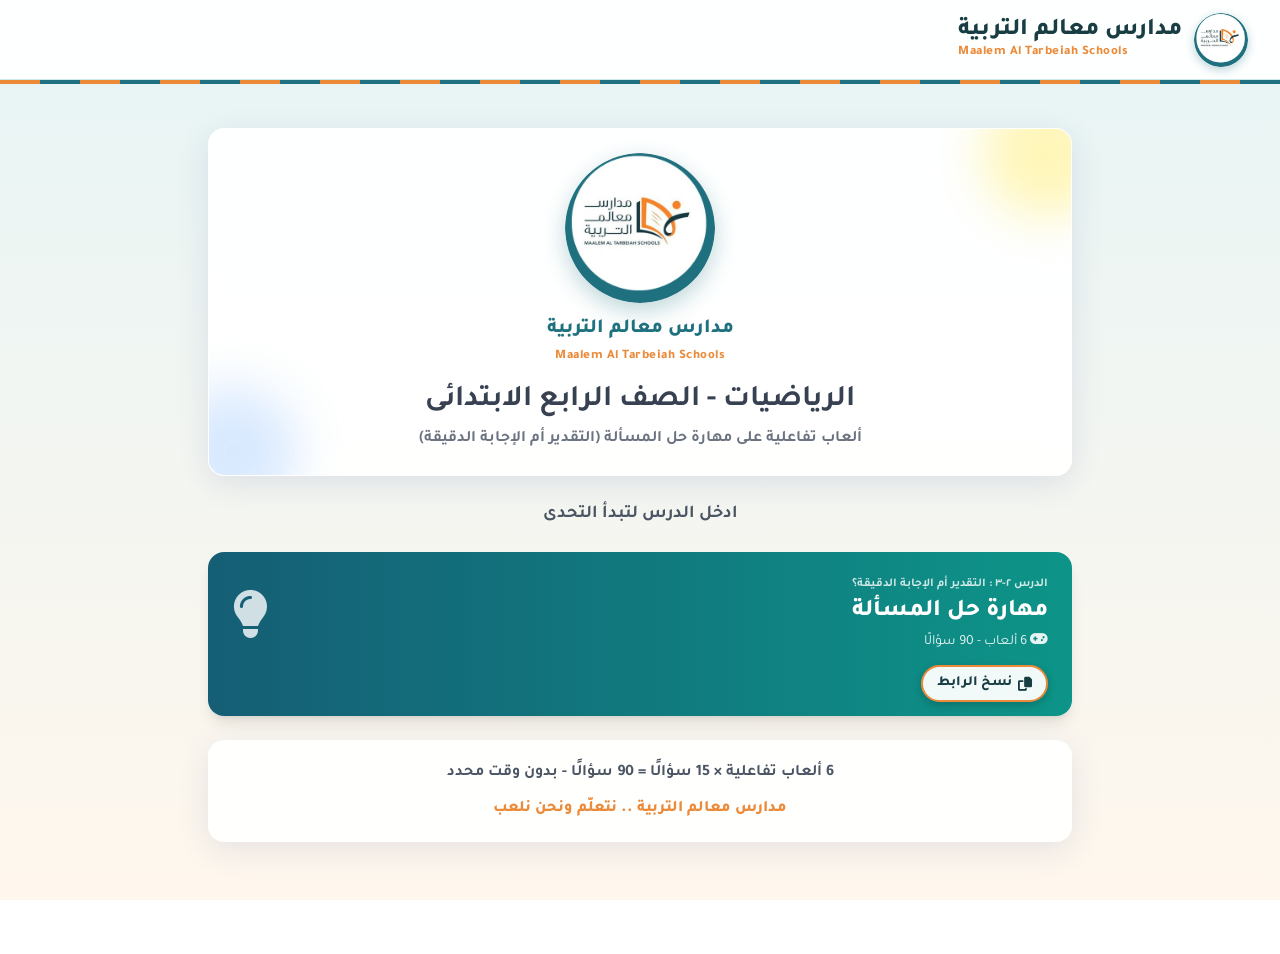
<file: index.html>
<!DOCTYPE html>
<html lang="ar" dir="rtl">
<head>
    <meta charset="UTF-8">
    <meta name="viewport" content="width=device-width, initial-scale=1.0, maximum-scale=1.0, user-scalable=no">
    <title>مدارس معالم التربية - الرياضيات</title>
    <link rel="stylesheet" href="assets/tailwind.css">
    <link rel="stylesheet" href="assets/fontawesome/css/all.min.css">
    <link rel="stylesheet" href="assets/style.css">
    <script src="assets/common.js"></script>
</head>
<body class="text-gray-800 min-h-screen pb-24 relative">

    <header class="fixed top-0 w-full bg-white/95 backdrop-blur-md shadow-sm z-40 h-20 flex items-center px-4 md:px-8 border-b border-blue-100">
        <div class="flex items-center gap-3"><img src="assets/img/logo.png" alt="مدارس معالم التربية" class="logo-img"><h1 class="font-extrabold text-lg md:text-2xl brand-name">مدارس معالم التربية<small dir="ltr">Maalem Al Tarbeiah Schools</small></h1></div>
    </header>
    <div class="fixed top-20 w-full z-40 brand-strip"></div>

    <div class="max-w-4xl mx-auto p-4 relative pt-28">
        <div class="space-y-6">
            <div class="glass-panel rounded-2xl p-6 shadow-lg relative overflow-hidden flex flex-col md:flex-row items-center gap-6 mt-4">
                <div class="absolute -top-10 -right-10 w-32 h-32 bg-yellow-200 rounded-full opacity-60 blur-xl"></div>
                <div class="absolute -bottom-10 -left-10 w-32 h-32 bg-blue-200 rounded-full opacity-60 blur-xl"></div>
                <div class="w-full text-center z-10 flex flex-col items-center justify-center">
                    <img src="assets/img/logo.png" alt="مدارس معالم التربية" class="hero-logo hero-logo-lg mb-3">
                    <p class="school-line text-xl">مدارس معالم التربية <span dir="ltr">Maalem Al Tarbeiah Schools</span></p>
                    <h2 class="text-2xl md:text-3xl font-bold text-gray-700 mt-3 mb-2" id="grade"></h2>
                    <p class="text-gray-500 font-bold">ألعاب تفاعلية على مهارة حل المسألة (التقدير أم الإجابة الدقيقة)</p>
                </div>
            </div>

            <h3 class="text-center font-bold text-gray-600 mt-8 mb-4 text-lg">ادخل الدرس لتبدأ التحدى</h3>

            <div class="grid grid-cols-1 gap-5 max-w-xl mx-auto w-full" id="lessons"></div>

            <div class="glass-panel rounded-2xl p-5 text-center mt-8">
                <p class="font-bold text-gray-600" id="summary"></p>
                <p class="mt-3 school-tag font-extrabold">مدارس معالم التربية .. نتعلّم ونحن نلعب</p>
            </div>
        </div>
    </div>

    <div id="toast" class="copy-toast"></div>
    <script>
        document.getElementById('grade').innerText = SCHOOL.grade;
        // رابط الموقع بعد الرفع على GitHub Pages
        const SITE_URL = 'https://ainewsolutions.github.io/ahmedzein-math2/';
        function lessonUrl(id) {
            const base = /^https?:$/.test(location.protocol) ? location.href.replace(/[^\/]*([?#].*)?$/, '') : SITE_URL;
            return base + 'game.html?l=' + id;
        }
        function copyText(t) {
            if (navigator.clipboard && window.isSecureContext) return navigator.clipboard.writeText(t);
            return new Promise((res, rej) => {
                const ta = document.createElement('textarea'); ta.value = t; ta.style.position = 'fixed'; ta.style.opacity = '0';
                document.body.appendChild(ta); ta.select();
                try { document.execCommand('copy') ? res() : rej(); } catch (e) { rej(e); } finally { ta.remove(); }
            });
        }
        function showToast(msg, ok) {
            const t = document.getElementById('toast'); t.innerHTML = msg;
            t.className = 'copy-toast show ' + (ok ? 'ok' : 'no');
            clearTimeout(t._h); t._h = setTimeout(() => t.className = 'copy-toast', 2200);
        }
        function copyLesson(ev, id, btn) {
            ev.preventDefault(); ev.stopPropagation();
            const url = lessonUrl(id);
            copyText(url).then(() => {
                showToast('<i class="fa-solid fa-circle-check"></i> تم نسخ رابط ' + LESSONS[id].order, true);
                btn.innerHTML = '<i class="fa-solid fa-check"></i> تم النسخ'; btn.classList.add('done');
                setTimeout(() => { btn.innerHTML = '<i class="fa-solid fa-copy"></i> نسخ الرابط'; btn.classList.remove('done'); }, 2000);
            }).catch(() => { prompt('انسخ الرابط:', url); });
        }

        const box = document.getElementById('lessons');
        const ids = Object.keys(LESSONS);
        ids.forEach(id => {
            const L = LESSONS[id];
            box.insertAdjacentHTML('beforeend', `
            <div class="lesson-wrap">
                <a href="game.html?l=${id}" class="btn-bounce bg-gradient-to-l ${L.color} text-white p-6 pb-16 rounded-2xl shadow-lg flex items-center justify-between min-h-[150px] hover:shadow-2xl">
                    <div class="text-right">
                        <p class="text-xs font-bold text-white/80 mb-1">${L.order}</p>
                        <h4 class="font-extrabold text-2xl mb-1">${L.title}</h4>
                        <p class="text-sm text-white/90"><i class="fa-solid fa-gamepad"></i> ${L.games.length} ألعاب - ${L.games.length * 15} سؤالًا</p>
                    </div>
                    ${L.iconText ? `<span class="icon-text">${L.iconText}</span>` : `<i class="fa-solid ${L.icon} text-5xl opacity-80"></i>`}
                </a>
                <button class="copy-btn" onclick="copyLesson(event, '${id}', this)" title="${lessonUrl(id)}"><i class="fa-solid fa-copy"></i> نسخ الرابط</button>
            </div>`);
        });
        document.getElementById('summary').innerText = '6 ألعاب تفاعلية × 15 سؤالًا = 90 سؤالًا - بدون وقت محدد';
    </script>
</body>
</html>
</file>
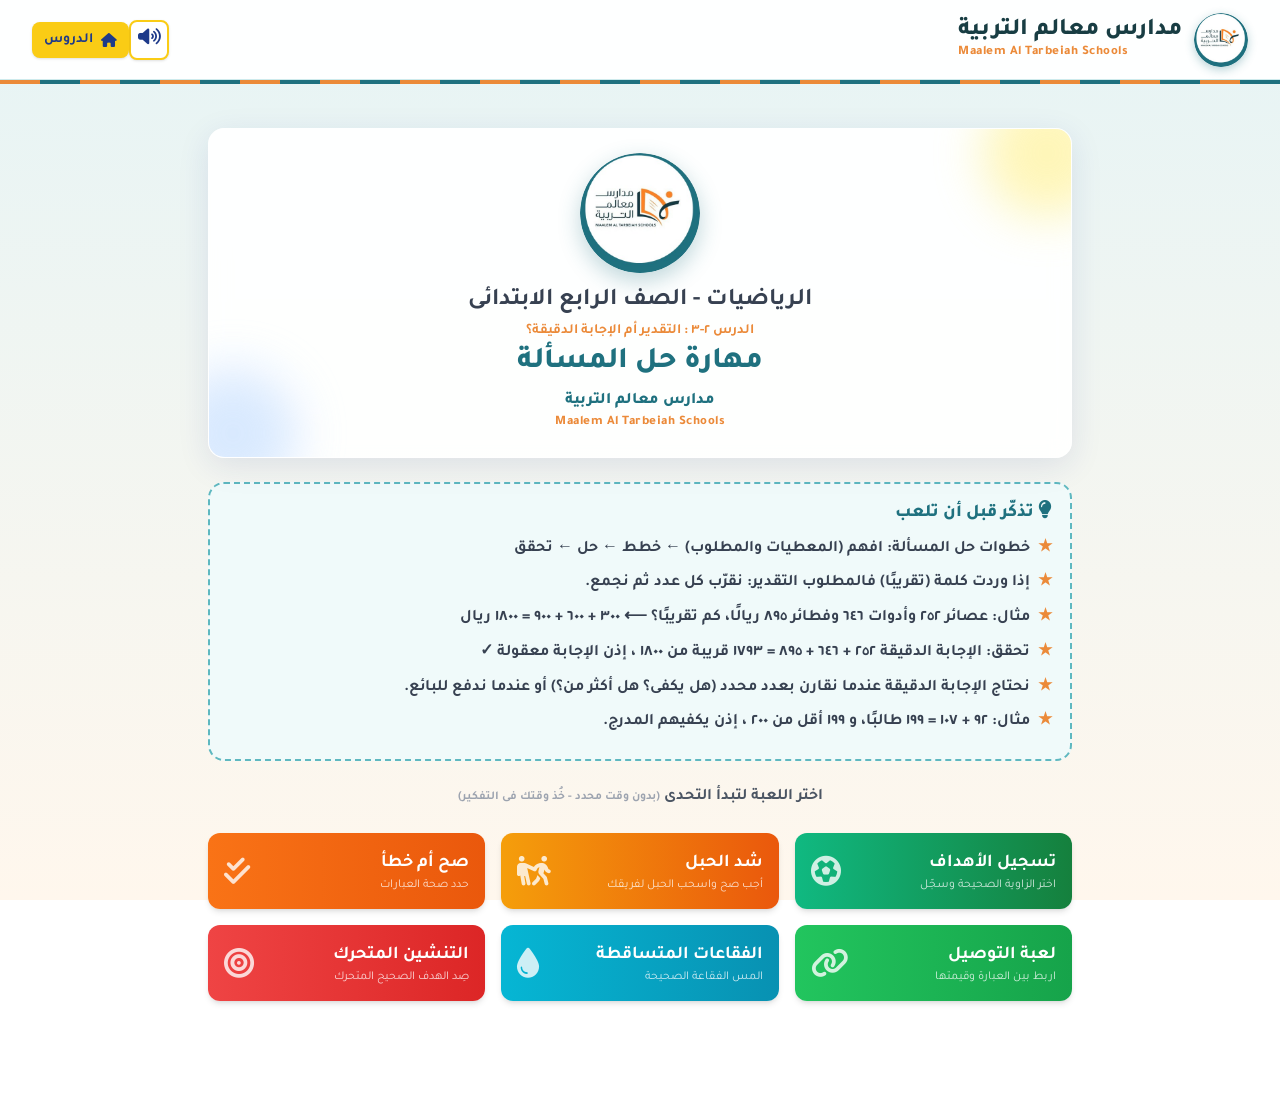
<file: game.html>
<!DOCTYPE html>
<html lang="ar" dir="rtl">
<head>
    <meta charset="UTF-8">
    <meta name="viewport" content="width=device-width, initial-scale=1.0, maximum-scale=1.0, user-scalable=no">
    <title>مدارس معالم التربية - ألعاب الدرس</title>
    <link rel="stylesheet" href="assets/tailwind.css">
    <link rel="stylesheet" href="assets/fontawesome/css/all.min.css">
    <link rel="stylesheet" href="assets/style.css">
    <script src="assets/common.js"></script>
    <script src="assets/sound.js"></script>
</head>
<body class="text-gray-800 min-h-screen pb-20 relative">

    <header class="fixed top-0 w-full bg-white/95 backdrop-blur-md shadow-sm z-40 h-20 flex items-center px-4 md:px-8 border-b border-blue-100">
        <div class="flex items-center gap-3"><img src="assets/img/logo.png" alt="مدارس معالم التربية" class="logo-img"><h1 class="font-extrabold text-lg md:text-2xl brand-name">مدارس معالم التربية<small dir="ltr">Maalem Al Tarbeiah Schools</small></h1></div>
        <button id="sound-btn" onclick="toggleSound()" class="mr-auto btn-bounce bg-white border-2 border-yellow-400 text-blue-900 w-10 h-10 rounded-lg shadow ml-2 text-lg"></button>
        <a href="index.html" class="btn-bounce bg-yellow-400 hover:bg-yellow-300 text-blue-900 px-3 py-2 rounded-lg font-bold text-sm flex items-center gap-2 shadow"><i class="fa-solid fa-house"></i><span class="nav-txt"> الدروس</span></a>
    </header>
    <div class="fixed top-20 w-full z-40 brand-strip"></div>

    <div class="max-w-4xl mx-auto p-4 relative pt-28" id="main-container">

        <!-- الشاشة الرئيسية للدرس -->
        <div id="screen-home" class="space-y-6">
            <div class="glass-panel rounded-2xl p-6 shadow-lg relative overflow-hidden flex flex-col md:flex-row items-center gap-6 mt-4">
                <div class="absolute -top-10 -right-10 w-32 h-32 bg-yellow-200 rounded-full opacity-60 blur-xl"></div>
                <div class="absolute -bottom-10 -left-10 w-32 h-32 bg-blue-200 rounded-full opacity-60 blur-xl"></div>
                <div class="w-full text-center z-10 flex flex-col items-center justify-center">
                    <img src="assets/img/logo.png" alt="مدارس معالم التربية" class="hero-logo mb-3">
                    <h2 class="text-xl md:text-2xl font-bold text-gray-700 mb-1" id="grade-text"></h2>
                    <p class="text-sm font-bold lesson-order mb-1" id="lesson-order"></p>
                    <h3 class="text-xl md:text-3xl font-extrabold mb-2 lesson-title" id="lesson-title">جارٍ التحميل...</h3>
                    <p class="school-line">مدارس معالم التربية <span dir="ltr">Maalem Al Tarbeiah Schools</span></p>
                </div>
            </div>

            <div class="tips-box">
                <h4><i class="fa-solid fa-lightbulb"></i> تذكّر قبل أن تلعب</h4>
                <ul id="tips-list"></ul>
            </div>

            <h3 class="text-center font-bold text-gray-600 mt-8 mb-4">اختر اللعبة لتبدأ التحدى <span class="text-xs text-gray-400">(بدون وقت محدد - خُذ وقتك فى التفكير)</span></h3>

            <div class="grid grid-cols-1 sm:grid-cols-2 lg:grid-cols-3 gap-4" id="games-grid"></div>
        </div>

        <!-- رأس اللعبة -->
        <div id="game-header" class="hidden mb-6 bg-white p-3 rounded-xl shadow-sm border border-gray-100 flex flex-col gap-3">
            <div class="flex justify-between items-center w-full">
                <button onclick="goHome()" class="btn-bounce bg-gray-100 hover:bg-gray-200 text-gray-700 px-3 py-2 rounded-lg font-bold text-sm flex items-center gap-2">
                    <i class="fa-solid fa-arrow-right"></i> للألعاب
                </button>
                <div class="flex items-center gap-3">
                    <div class="text-left hidden sm:block">
                        <p class="text-xs text-gray-500 font-bold" id="hdr-teacher"></p>
                        <p class="text-sm font-bold text-blue-700" id="hdr-lesson"></p>
                    </div>
                </div>
            </div>
            <div class="flex justify-between items-center w-full border-t border-gray-100 pt-2">
                <div class="w-1/3 text-xs sm:text-sm font-bold text-gray-500"><i class="fa-solid fa-infinity text-blue-500"></i> بدون وقت</div>
                <h2 id="current-game-title" class="text-base sm:text-lg font-bold text-blue-800 text-center w-1/3"></h2>
                <div class="text-sm sm:text-base font-bold text-gray-600 bg-gray-50 px-3 py-1 rounded-lg border w-1/3 text-left">
                    النتيجة: <span id="current-score" class="text-blue-700">٠</span>/<span class="total-count">15</span>
                </div>
            </div>
        </div>

        <!-- 1. اختيار من متعدد -->
        <div id="screen-mcq" class="hidden game-screen">
            <div class="glass-panel p-6 rounded-2xl">
                <div class="w-full bg-gray-200 rounded-full h-2.5 mb-6"><div id="mcq-progress" class="bg-blue-600 h-2.5 rounded-full" style="width:0%"></div></div>
                <div id="mcq-img"></div>
                <h3 id="mcq-question" class="text-xl md:text-2xl font-bold text-gray-800 mb-6 text-center leading-relaxed"></h3>
                <div id="mcq-options" class="grid grid-cols-1 sm:grid-cols-2 gap-3"></div>
            </div>
        </div>

        <!-- 2. الفقاعات -->
        <div id="screen-bubbles" class="hidden game-screen">
            <div class="glass-panel p-6 rounded-2xl">
                <div class="w-full bg-gray-200 rounded-full h-2.5 mb-4"><div id="bubbles-progress" class="bg-cyan-500 h-2.5 rounded-full" style="width:0%"></div></div>
                <div class="bg-cyan-50 border border-cyan-200 rounded-xl p-4 mb-4 text-center">
                    <h3 id="bubbles-question" class="text-lg md:text-xl font-bold text-gray-800 leading-relaxed"></h3>
                    <div id="bubbles-img"></div>
                </div>
                <div id="bubbles-game-area" class="relative w-full h-[430px] overflow-hidden rounded-xl shadow-inner bg-gradient-to-b from-blue-50 to-cyan-100"></div>
            </div>
        </div>

        <!-- 3. التنشين -->
        <div id="screen-shoot" class="hidden game-screen">
            <div class="glass-panel p-6 rounded-2xl">
                <div class="w-full bg-gray-200 rounded-full h-2.5 mb-4"><div id="shoot-progress" class="bg-red-500 h-2.5 rounded-full" style="width:0%"></div></div>
                <div class="bg-red-50 border border-red-200 rounded-xl p-4 mb-4 text-center">
                    <h3 id="shoot-question" class="text-lg md:text-xl font-bold text-gray-800 leading-relaxed"></h3>
                    <div id="shoot-img"></div>
                </div>
                <div id="shoot-game-area" class="relative w-full h-[430px] overflow-hidden bg-gray-900 border-4 border-gray-700 rounded-xl shadow-inner"></div>
            </div>
        </div>

        <!-- 4. صح أم خطأ -->
        <div id="screen-tf" class="hidden game-screen">
            <div class="glass-panel p-6 rounded-2xl flex flex-col">
                <div class="w-full bg-gray-200 rounded-full h-2.5 mb-6"><div id="tf-progress" class="bg-orange-500 h-2.5 rounded-full" style="width:0%"></div></div>
                <p class="text-center font-bold text-gray-600 mb-4 text-lg">اقرأ العبارة وحدد: صح أم خطأ؟</p>
                <div id="tf-img"></div>
                <div class="flex items-center justify-center mb-8">
                    <div id="tf-statement" class="bg-white border-2 border-orange-300 text-gray-800 font-bold text-xl md:text-2xl py-8 px-6 rounded-2xl shadow-md w-full text-center min-h-[150px] flex items-center justify-center leading-relaxed"></div>
                </div>
                <div class="grid grid-cols-2 gap-4 w-full">
                    <button onclick="checkTF(true)" class="btn-bounce bg-green-500 hover:bg-green-600 text-white p-6 rounded-xl flex flex-col items-center gap-2 shadow-lg">
                        <i class="fa-solid fa-check text-5xl mb-2"></i><span class="font-bold text-xl md:text-2xl">صح</span>
                    </button>
                    <button onclick="checkTF(false)" class="btn-bounce bg-red-500 hover:bg-red-600 text-white p-6 rounded-xl flex flex-col items-center gap-2 shadow-lg">
                        <i class="fa-solid fa-xmark text-5xl mb-2"></i><span class="font-bold text-xl md:text-2xl">خطأ</span>
                    </button>
                </div>
            </div>
        </div>

        <!-- 5. التوصيل -->
        <div id="screen-match" class="hidden game-screen">
            <div class="glass-panel p-4 rounded-2xl">
                <div class="w-full bg-gray-200 rounded-full h-2.5 mb-4"><div id="match-progress" class="bg-green-600 h-2.5 rounded-full" style="width:0%"></div></div>
                <p class="text-center text-gray-600 mb-4 font-bold">المس عنصرًا من القائمة الأولى ثم ما يناسبه من الثانية</p>
                <div class="flex gap-4 justify-between">
                    <div class="w-1/2 space-y-2 flex flex-col" id="match-list-a"></div>
                    <div class="w-1/2 space-y-2 flex flex-col" id="match-list-b"></div>
                </div>
            </div>
        </div>

        <!-- 6. أكمل -->
        <div id="screen-fill" class="hidden game-screen">
            <div class="glass-panel p-4 md:p-6 rounded-2xl flex flex-col">
                <div class="w-full bg-gray-200 rounded-full h-2.5 mb-4 md:mb-6"><div id="fill-progress" class="bg-purple-500 h-2.5 rounded-full" style="width:0%"></div></div>
                <p class="text-center font-bold text-gray-600 mb-4 text-sm md:text-lg">اختر ما يكمل العبارة إكمالًا صحيحًا</p>
                <div id="fill-img"></div>
                <div class="bg-white border-2 border-purple-200 py-6 px-4 md:py-8 md:px-6 rounded-2xl shadow-sm text-center mb-6 flex items-center justify-center min-h-[120px] md:min-h-[160px]">
                    <h3 id="fill-sentence" class="text-lg sm:text-xl md:text-2xl font-bold text-gray-800 leading-loose"></h3>
                </div>
                <div id="fill-options" class="grid grid-cols-1 sm:grid-cols-2 gap-3 md:gap-4"></div>
            </div>
        </div>
    
        <!-- 7. شد الحبل -->
        <div id="screen-tug" class="hidden game-screen">
            <div class="glass-panel p-4 md:p-6 rounded-2xl">
                <div class="w-full bg-gray-200 rounded-full h-2.5 mb-4"><div id="tug-progress" class="bg-amber-500 h-2.5 rounded-full" style="width:0%"></div></div>
                <div class="tug-arena">
                    <div class="tug-team tug-me"><span class="tug-tag">فريقك</span><div class="tug-men"><i class="fa-solid fa-person"></i><i class="fa-solid fa-person"></i><i class="fa-solid fa-person"></i></div></div>
                    <div class="tug-field">
                        <div class="tug-zone tug-zone-me"></div><div class="tug-zone tug-zone-op"></div>
                        <div class="tug-center"></div>
                        <div id="tug-rope" class="tug-rope"><div class="tug-knot"><i class="fa-solid fa-flag"></i></div></div>
                    </div>
                    <div class="tug-team tug-op"><span class="tug-tag">المنافس</span><div class="tug-men"><i class="fa-solid fa-person"></i><i class="fa-solid fa-person"></i><i class="fa-solid fa-person"></i></div></div>
                </div>
                <p class="text-center text-xs font-bold text-gray-500 mb-3">كل إجابة صحيحة تسحب الحبل نحو فريقك، وكل إجابة خاطئة تسحبه نحو المنافس</p>
                <div class="bg-amber-50 border border-amber-200 rounded-xl p-4 mb-4 text-center">
                    <h3 id="tug-question" class="text-lg md:text-xl font-bold text-gray-800 leading-relaxed"></h3>
                    <div id="tug-img"></div>
                </div>
                <div id="tug-options" class="grid grid-cols-2 gap-3"></div>
            </div>
        </div>

        <!-- 8. تسجيل الأهداف -->
        <div id="screen-goal" class="hidden game-screen">
            <div class="glass-panel p-4 md:p-6 rounded-2xl">
                <div class="w-full bg-gray-200 rounded-full h-2.5 mb-4"><div id="goal-progress" class="bg-emerald-600 h-2.5 rounded-full" style="width:0%"></div></div>
                <div class="bg-emerald-50 border border-emerald-200 rounded-xl p-4 mb-4 text-center">
                    <h3 id="goal-question" class="text-lg md:text-xl font-bold text-gray-800 leading-relaxed"></h3>
                    <div id="goal-img"></div>
                </div>
                <div class="goal-pitch" id="goal-pitch">
                    <div class="goal-frame"><div class="goal-net"></div></div>
                    <div id="goal-keeper" class="goal-keeper"><i class="fa-solid fa-user-shield"></i></div>
                    <div id="goal-targets"></div>
                    <div id="goal-ball" class="goal-ball"><i class="fa-solid fa-futbol"></i></div>
                    <div id="goal-flash" class="goal-flash"></div>
                </div>
                <p class="text-center text-sm font-bold text-gray-500 mt-3">المس الزاوية التى بها الإجابة الصحيحة لتسدد الكرة</p>
            </div>
        </div>
    </div>

    <!-- نافذة التغذية الراجعة -->
    <div id="feedback-modal" class="fixed inset-0 bg-black bg-opacity-60 z-50 hidden flex items-center justify-center p-4 backdrop-blur-sm">
        <div id="feedback-content" class="bg-white rounded-2xl p-6 max-w-sm w-full text-center transform scale-50 opacity-0 transition-all duration-300">
            <div id="feedback-icon" class="text-6xl mb-4"></div>
            <h3 id="feedback-title" class="text-2xl font-bold mb-2"></h3>
            <p id="feedback-msg" class="text-gray-600 mb-6 font-bold text-lg leading-relaxed"></p>
            <button onclick="closeFeedback()" class="btn-brand text-white font-bold py-3 px-8 rounded-xl shadow-md w-full transition-colors">متابعة</button>
        </div>
    </div>

    <div id="cheer-toast" class="copy-toast"></div>

    <!-- نهاية اللعبة: النتيجة -->
    <div id="endgame-modal" class="fixed inset-0 bg-opacity-95 z-50 hidden flex items-center justify-center p-4 end-overlay">
        <div class="bg-white rounded-3xl p-6 max-w-md w-full text-center shadow-2xl end-card">
            <p class="end-label" id="endgame-game"></p>
            <h2 class="text-2xl font-extrabold mb-3 end-title" id="endgame-title">النتيجة النهائية</h2>
            <div class="end-ring" id="endgame-ring">
                <div class="end-ring-in">
                    <span class="end-score" id="endgame-score">0</span>
                    <span class="end-of">من <span id="endgame-total">15</span></span>
                </div>
            </div>
            <div class="end-stars" id="endgame-stars"></div>
            <div class="end-stats">
                <div class="end-stat ok"><i class="fa-solid fa-circle-check"></i><b id="endgame-right">0</b><span>إجابة صحيحة</span></div>
                <div class="end-stat no"><i class="fa-solid fa-circle-xmark"></i><b id="endgame-wrong">0</b><span>إجابة خاطئة</span></div>
                <div class="end-stat pc"><i class="fa-solid fa-chart-pie"></i><b id="endgame-pct">0</b><span>النسبة</span></div>
            </div>
            <p id="endgame-msg" class="text-lg font-extrabold mb-5 end-msg"></p>
            <button onclick="startGame(gameState.activeGame)" class="w-full mb-3 bg-yellow-400 text-blue-900 font-bold py-3 rounded-xl shadow text-lg btn-bounce">
                <i class="fa-solid fa-rotate-right"></i> العب مرة أخرى
            </button>
            <button onclick="goHome()" class="w-full btn-brand text-white font-bold py-4 rounded-xl shadow-lg text-xl btn-bounce">
                العودة لألعاب الدرس
            </button>
        </div>
    </div>


        <script src="assets/game.js"></script>
</body>
</html>
</file>
<file: assets/style.css>
@import url('https://fonts.googleapis.com/css2?family=Tajawal:wght@400;700;800&display=swap');
body { font-family: 'Tajawal', sans-serif; background: linear-gradient(180deg,#eef2ff 0%,#fefce8 100%); background-attachment: fixed; user-select: none; overflow-x: hidden; }
.glass-panel { background: rgba(255,255,255,0.93); backdrop-filter: blur(10px); border: 1px solid rgba(255,255,255,0.3); box-shadow: 0 8px 32px 0 rgba(31,38,135,0.10); }
.btn-bounce { transition: transform 0.2s; }
.btn-bounce:active { transform: scale(0.95); }
.brand-strip { background: repeating-linear-gradient(90deg,#facc15 0 40px,#1e3a8a 40px 80px); height: 4px; }

/* رياضيات */
.m { unicode-bidi: isolate; direction: ltr; }
.frac { display: inline-flex; flex-direction: column; vertical-align: middle; text-align: center; line-height: 1.1; margin: 0 2px; font-size: 0.9em; }
.frac .num { border-bottom: 2px solid currentColor; padding: 0 3px; }
.frac .den { padding: 0 3px; }
.q-img { max-height: 260px; max-width: 100%; margin: 0 auto 1rem; border-radius: 12px; border: 2px solid #e0e7ff; background: #fff; object-fit: contain; }
.q-img-sm { max-height: 150px; max-width: 100%; margin: 8px auto 0; border-radius: 10px; background: #fff; object-fit: contain; }

/* التوصيل */
.match-item { transition: all 0.3s; }
.match-item.selected { background-color: #fef08a; border-color: #eab308; transform: scale(1.05); }
.match-item.matched { background-color: #86efac; border-color: #22c55e; opacity: 0.7; pointer-events: none; }
.match-item.error { background-color: #fca5a5; border-color: #ef4444; animation: shake 0.5s; }

/* الفقاعات */
.game-bubble {
    border-radius: 50%;
    background: radial-gradient(circle at 30% 30%, rgba(255,255,255,0.95), rgba(191,219,254,0.8) 60%, rgba(59,130,246,0.45));
    box-shadow: inset 0 0 15px rgba(255,255,255,0.8), 0 4px 10px rgba(0,0,0,0.15);
    border: 1px solid rgba(255,255,255,0.6);
    color: #1e3a8a; text-shadow: 0 1px 2px rgba(255,255,255,0.8);
}
.horizontal-target { background-color: white; border: 4px solid; box-shadow: 0 10px 15px -3px rgba(0,0,0,0.2); }

/* حركة مستمرة بلا وقت محدد: تتكرر حتى يجيب الطالب */
@keyframes fallDown { from { top: -140px; } to { top: 105%; } }
@keyframes moveRight { from { left: -140px; } to { left: 105%; } }
@keyframes moveLeft { from { left: 105%; } to { left: -140px; } }
.anim-fall { animation: fallDown 16s linear infinite; }
.anim-right { animation: moveRight 15s linear infinite; }
.anim-left { animation: moveLeft 15s linear infinite; }

@keyframes shake { 0%,100% {transform: translateX(0);} 25% {transform: translateX(-5px);} 75% {transform: translateX(5px);} }
.popup-anim { animation: popIn 0.3s ease-out forwards; }
@keyframes popIn { 0% { opacity: 0; transform: scale(0.5); } 100% { opacity: 1; transform: scale(1); } }
.game-bubble .frac, .horizontal-target .frac { font-size: 1.3em; }
.game-bubble .m, .horizontal-target .m { white-space: normal; }

/* رموز الشعاع والمستقيم */
.geo { position: relative; display: inline-block; padding-top: 0.45em; line-height: 1.1; unicode-bidi: isolate; }
.geo::before { position: absolute; top: -0.15em; left: 0; right: 0; text-align: center; font-size: 0.8em; line-height: 1; letter-spacing: -2px; }
.ray::before { content: "⟶"; }
.gline::before { content: "⟷"; }

/* ===== عناصر مستر سيف محمد (بدون صور) ===== */
.brand-strip { background: repeating-linear-gradient(90deg,#f59e0b 0 40px,#1e3a8a 40px 80px); }
.logo-badge { width: 56px; height: 56px; border-radius: 16px; display: flex; align-items: center; justify-content: center;
  background: linear-gradient(135deg,#1e3a8a,#4f46e5); color: #fde68a; font-size: 26px; font-weight: 800; box-shadow: 0 4px 12px rgba(30,58,138,.3); border: 2px solid #fcd34d; flex-shrink: 0; }
.brand-name { line-height: 1.15; }
.brand-name small { display: block; font-size: 13px; color: #b45309; font-weight: 800; letter-spacing: .5px; }
.hero-art { position: relative; width: 100%; max-width: 300px; aspect-ratio: 1/1; border-radius: 20px; border: 4px solid #fbbf24;
  background: radial-gradient(circle at 30% 25%,#6366f1,#1e3a8a 70%); color: #fff; display: flex; flex-direction: column; align-items: center; justify-content: center; gap: 10px;
  box-shadow: 0 12px 30px rgba(30,58,138,.35); overflow: hidden; }
.hero-art .big { font-size: 64px; font-weight: 800; color: #fde68a; line-height: 1; }
.hero-art .eq { direction: ltr; font-size: 20px; font-weight: 800; background: rgba(255,255,255,.15); padding: 6px 14px; border-radius: 12px; }
.hero-art .eq b { color: #fde68a; }
.hero-art .tag { font-size: 14px; font-weight: 800; color: #c7d2fe; }
.hero-art::before, .hero-art::after { content: ""; position: absolute; border-radius: 50%; background: rgba(255,255,255,.08); }
.hero-art::before { width: 160px; height: 160px; top: -50px; left: -50px; }
.hero-art::after { width: 120px; height: 120px; bottom: -40px; right: -30px; }
@media (max-width: 767px) { .hero-art { max-width: 240px; } .hero-art .big { font-size: 52px; } }
.avatar-mini { width: 40px; height: 40px; border-radius: 50%; display: flex; align-items: center; justify-content: center; background: linear-gradient(135deg,#1e3a8a,#4f46e5); color: #fde68a; font-weight: 800; border: 2px solid #fbbf24; }
.lesson-num { width: 64px; height: 64px; border-radius: 14px; display: flex; flex-direction: column; align-items: center; justify-content: center; color: #fff; font-weight: 800; flex-shrink: 0; box-shadow: 0 4px 10px rgba(0,0,0,.15); }
.lesson-num span { font-size: 11px; opacity: .9; }
.lesson-num b { font-size: 24px; line-height: 1; }
.tips-box { background: #fffbeb; border: 2px dashed #fbbf24; border-radius: 16px; padding: 16px 18px; }
.tips-box h4 { color: #b45309; font-weight: 800; font-size: 18px; margin-bottom: 8px; }
.tips-box li { position: relative; padding-right: 22px; margin-bottom: 6px; font-weight: 700; color: #374151; line-height: 1.8; }
.tips-box li::before { content: "★"; position: absolute; right: 0; color: #f59e0b; }
.tips-box .m, .hero-art .eq { white-space: nowrap; }

/* ===== ألوان أساسية ===== */
.brand-strip { background: repeating-linear-gradient(90deg,#0d9488 0 40px,#1e3a8a 40px 80px); }
.brand-name small { color: #0f766e; }
.logo-badge { width: 46px; height: 46px; font-size: 24px; background: linear-gradient(135deg,#1e3a8a,#0d9488); border-color: #5eead4; color: #fff; }

/* المعادلات: من اليمين لليسار كما فى الكتاب */
.eq { unicode-bidi: isolate; direction: rtl; white-space: nowrap; display: inline-block; }
.game-bubble .eq, .horizontal-target .eq, .match-item .eq { white-space: normal; }

/* رسم المستطيلات */
.bar-fig { max-width: 460px; margin: 4px auto 18px; padding: 30px 8px 0; }
.bar-row { display: flex; direction: ltr; height: 38px; border: 2px solid #374151; border-radius: 4px; overflow: visible; }
.bar-seg { position: relative; border-left: 2px solid #374151; min-width: 34px; }
.bar-seg:first-child { border-left: none; }
.bar-w { background: #fff; } .bar-g { background: #4ade80; } .bar-y { background: #fde047; }
.bar-k { background: repeating-conic-gradient(#1f2937 0 25%, #fff 0 50%) 0 0/10px 10px; }
.bar-lbl { position: absolute; bottom: 100%; left: 0; right: 0; text-align: center; font-size: 13px; font-weight: 800; color: #1e3a8a; white-space: nowrap; padding-bottom: 2px; border-bottom: 2px solid #94a3b8; margin: 0 2px 4px; }
.bar-total { margin-top: 6px; border-top: 2px solid #94a3b8; text-align: center; font-weight: 800; color: #374151; font-size: 14px; padding-top: 2px; }
.bar-sm { margin-bottom: 6px; padding-top: 26px; }
.game-bubble > span, .horizontal-target > span { font-size: 1.35em; }

/* ===== شد الحبل ===== */
.tug-arena { display: flex; align-items: center; gap: 6px; margin-bottom: 10px; }
.tug-team { display: flex; flex-direction: column; align-items: center; width: 74px; flex-shrink: 0; }
.tug-tag { font-size: 12px; font-weight: 800; padding: 2px 8px; border-radius: 999px; color: #fff; margin-bottom: 4px; white-space: nowrap; }
.tug-me .tug-tag { background: #2563eb; } .tug-op .tug-tag { background: #dc2626; }
.tug-men { display: flex; gap: 1px; font-size: 30px; line-height: 1; }
.tug-me .tug-men { color: #1d4ed8; transform: rotate(12deg); } .tug-op .tug-men { color: #b91c1c; transform: rotate(-12deg); }
.tug-me.pulling .tug-men { animation: pullR .6s ease-out; } .tug-op.pulling .tug-men { animation: pullL .6s ease-out; }
@keyframes pullR { 50% { transform: rotate(28deg) translateX(8px); } }
@keyframes pullL { 50% { transform: rotate(-28deg) translateX(-8px); } }
.tug-field { position: relative; flex: 1; height: 86px; border-radius: 14px; overflow: hidden; border: 2px solid #e5e7eb; }
.tug-zone { position: absolute; top: 0; bottom: 0; width: 50%; }
.tug-zone-me { right: 0; background: linear-gradient(90deg,#dbeafe,#bfdbfe); }
.tug-zone-op { left: 0; background: linear-gradient(90deg,#fecaca,#fee2e2); }
.tug-center { position: absolute; top: 0; bottom: 0; left: 50%; border-left: 3px dashed #6b7280; }
.tug-rope { position: absolute; top: 50%; left: -30%; width: 160%; height: 10px; margin-top: -5px; border-radius: 6px;
  background: repeating-linear-gradient(45deg,#a16207 0 6px,#ca8a04 6px 12px); box-shadow: 0 2px 4px rgba(0,0,0,.25); transition: transform .6s cubic-bezier(.3,1.6,.5,1); }
.tug-knot { position: absolute; left: 50%; top: 50%; transform: translate(-50%,-50%); width: 34px; height: 34px; border-radius: 50%; background: #fff; border: 3px solid #f59e0b;
  display: flex; align-items: center; justify-content: center; color: #dc2626; font-size: 15px; box-shadow: 0 3px 8px rgba(0,0,0,.25); }
.opt-right { background: #bbf7d0 !important; border-color: #22c55e !important; }
.opt-wrong { background: #fecaca !important; border-color: #ef4444 !important; }

/* ===== تسجيل الأهداف ===== */
.goal-pitch { position: relative; width: 100%; height: 360px; border-radius: 16px; overflow: hidden;
  background: repeating-linear-gradient(180deg,#16a34a 0 36px,#15803d 36px 72px); box-shadow: inset 0 0 30px rgba(0,0,0,.25); }
.goal-frame { position: absolute; top: 5%; left: 8%; right: 8%; height: 56%; border: 7px solid #fff; border-bottom: none; border-radius: 6px 6px 0 0; box-shadow: 0 4px 10px rgba(0,0,0,.25); }
.goal-net { position: absolute; inset: 0; background-image: linear-gradient(rgba(255,255,255,.35) 1px, transparent 1px), linear-gradient(90deg, rgba(255,255,255,.35) 1px, transparent 1px); background-size: 14px 14px; background-color: rgba(0,0,0,.12); }
.goal-pitch::after { content: ""; position: absolute; left: 22%; right: 22%; top: 61%; height: 22%; border: 3px solid rgba(255,255,255,.7); border-top: none; }
.goal-keeper { position: absolute; z-index: 3; font-size: 44px; color: #facc15; text-shadow: 0 3px 6px rgba(0,0,0,.4); transform: translate(-50%,-50%); pointer-events: none; }
.goal-ball { position: absolute; z-index: 4; font-size: 34px; color: #fff; background: #111; border-radius: 50%; line-height: 1; width: 36px; height: 36px; display: flex; align-items: center; justify-content: center;
  transform: translate(-50%,-50%); pointer-events: none; text-shadow: none; box-shadow: 0 4px 6px rgba(0,0,0,.35); }
.goal-target { position: absolute; z-index: 2; transform: translate(-50%,-50%); min-width: 92px; max-width: 150px; min-height: 58px; padding: 6px 10px; border-radius: 14px;
  background: rgba(255,255,255,.92); border: 3px solid #fde047; color: #14532d; font-weight: 800; font-size: 17px; box-shadow: 0 4px 10px rgba(0,0,0,.25); display: flex; align-items: center; justify-content: center; text-align: center; transition: transform .2s; }
.goal-target.long { font-size: 13px; }
.goal-target:active { transform: translate(-50%,-50%) scale(.94); }
.goal-target.hit { background: #bbf7d0; border-color: #22c55e; }
.goal-target.miss { background: #fecaca; border-color: #ef4444; }
.goal-flash { position: absolute; z-index: 5; left: 50%; top: 74%; transform: translate(-50%,-50%) scale(.3); opacity: 0; font-size: 28px; font-weight: 800; padding: 6px 18px; border-radius: 14px; color: #fff; white-space: nowrap; transition: all .3s; pointer-events: none; }
.goal-flash.show { opacity: 1; transform: translate(-50%,-50%) scale(1); }
.goal-flash.ok { background: #16a34a; border: 3px solid #fde047; } .goal-flash.no { background: #dc2626; border: 3px solid #fff; }
@media (max-width: 480px) { .goal-target { min-width: 78px; font-size: 15px; } .goal-target.long { font-size: 11px; max-width: 120px; } .goal-pitch { height: 330px; } }

/* ألوان إضافية غير موجودة فى ملف tailwind المضغوط */
.from-amber-500{--tw-gradient-from:#f59e0b var(--tw-gradient-from-position);--tw-gradient-to:rgba(245,158,11,0) var(--tw-gradient-to-position);--tw-gradient-stops:var(--tw-gradient-from),var(--tw-gradient-to)}
.from-emerald-500{--tw-gradient-from:#10b981 var(--tw-gradient-from-position);--tw-gradient-to:rgba(16,185,129,0) var(--tw-gradient-to-position);--tw-gradient-stops:var(--tw-gradient-from),var(--tw-gradient-to)}
.from-teal-500{--tw-gradient-from:#14b8a6 var(--tw-gradient-from-position);--tw-gradient-to:rgba(20,184,166,0) var(--tw-gradient-to-position);--tw-gradient-stops:var(--tw-gradient-from),var(--tw-gradient-to)}
.to-green-700{--tw-gradient-to:#15803d var(--tw-gradient-to-position)}
.to-emerald-700{--tw-gradient-to:#047857 var(--tw-gradient-to-position)}
.bg-amber-500{background-color:#f59e0b} .bg-amber-50{background-color:#fffbeb} .hover\:bg-amber-50:hover{background-color:#fffbeb}
.border-amber-300{border-color:#fcd34d} .border-amber-200{border-color:#fde68a} .text-amber-900{color:#78350f}
.bg-emerald-50{background-color:#ecfdf5} .border-emerald-200{border-color:#a7f3d0} .bg-emerald-600{background-color:#059669}
@media (max-width: 480px) { .nav-txt { display: none; } .brand-name { font-size: 16px; } .brand-name small { font-size: 11px; white-space: nowrap; } }

/* زر نسخ رابط الدرس */
.lesson-wrap { position: relative; }
.lesson-wrap > a { display: flex; }
.copy-btn { position: absolute; bottom: 14px; right: 24px; z-index: 2; background: rgba(255,255,255,.95); color: #1e3a8a; font-weight: 800; font-size: 14px;
  padding: 6px 14px; border-radius: 999px; box-shadow: 0 3px 8px rgba(0,0,0,.2); border: 2px solid #fcd34d; transition: transform .15s; display: flex; align-items: center; gap: 6px; }
.copy-btn:active { transform: scale(.94); }
.copy-btn.done { background: #dcfce7; color: #166534; border-color: #22c55e; }
.copy-toast { position: fixed; left: 50%; bottom: 24px; transform: translate(-50%, 30px); opacity: 0; z-index: 60; padding: 10px 20px; border-radius: 14px; color: #fff; font-weight: 800; transition: all .3s; pointer-events: none; white-space: nowrap; }
.copy-toast.show { opacity: 1; transform: translate(-50%, 0); }
.copy-toast.ok { background: #16a34a; } .copy-toast.no { background: #dc2626; }
.lesson-wrap > a { padding-bottom: 64px !important; min-height: 160px; }
.icon-text { font-size: 46px; font-weight: 800; opacity: .85; letter-spacing: 6px; line-height: 1; direction: ltr; }

/* ===== مدارس معالم التربية ===== */
:root { --brand-teal: #1f717f; --brand-dark: #183d43; --brand-orange: #eb8a39; }
body { background: linear-gradient(180deg,#e6f4f5 0%,#fff7ed 100%); background-attachment: fixed; }
.brand-strip { background: repeating-linear-gradient(90deg,var(--brand-orange) 0 40px,var(--brand-teal) 40px 80px); }
header { border-bottom-color: #cdeaec !important; }
.logo-img { width: 54px; height: 54px; border-radius: 50%; object-fit: contain; box-shadow: 0 3px 10px rgba(31,113,127,.3); background: #fff; flex-shrink: 0; }
.brand-name { color: var(--brand-dark); }
.brand-name small { color: var(--brand-orange); }
.hero-logo { width: 120px; height: 120px; border-radius: 50%; object-fit: contain; background: #fff; box-shadow: 0 8px 22px rgba(31,113,127,.28); }
.hero-logo-lg { width: 150px; height: 150px; }
.school-line { font-weight: 800; color: var(--brand-teal); }
.school-line span { display: block; font-size: 13px; color: var(--brand-orange); letter-spacing: .5px; }
.school-tag { color: var(--brand-orange); }
.lesson-order { color: var(--brand-orange); }
.lesson-title { color: var(--brand-teal); }
.tips-box { background: #f0fafa; border-color: #5eb8c0; }
.tips-box h4 { color: var(--brand-teal); }
.tips-box li::before { color: var(--brand-orange); }
.copy-btn { color: var(--brand-dark); border-color: var(--brand-orange); }
.from-teal-600{--tw-gradient-from:#0d9488 var(--tw-gradient-from-position);--tw-gradient-to:rgba(13,148,136,0) var(--tw-gradient-to-position);--tw-gradient-stops:var(--tw-gradient-from),var(--tw-gradient-to)}
.to-cyan-800{--tw-gradient-to:#155e75 var(--tw-gradient-to-position)}
#feedback-title { line-height: 1.5; }
.copy-toast { white-space: normal; text-align: center; max-width: 92vw; font-size: 17px; }

/* ===== الجمع الرأسى ===== */
.col-fig { display: inline-flex; flex-direction: column; align-items: flex-end; direction: ltr; margin: 8px auto 2px; padding: 6px 14px; background: #fff;
  border: 2px solid #cdeaec; border-radius: 12px; font-size: 26px; font-weight: 800; line-height: 1.15; color: var(--brand-dark); }
.col-row { display: flex; align-items: center; }
.col-op { width: 26px; text-align: left; color: var(--brand-orange); }
.col-d { display: inline-block; width: 20px; text-align: center; }
.col-line { align-self: stretch; border-top: 3px solid var(--brand-dark); margin: 3px 0; }
.col-ans { color: var(--brand-orange); min-width: 40px; text-align: right; }
@media (max-width: 480px) { .col-fig { font-size: 22px; } .col-d { width: 17px; } .logo-img { width: 46px; height: 46px; } }
.btn-brand { background: var(--brand-teal); } .btn-brand:hover { background: var(--brand-dark); }
.to-orange-600{--tw-gradient-to:#ea580c var(--tw-gradient-to-position)}

/* ===== شاشة النتيجة ===== */
.end-overlay { background: rgba(24,61,67,.92); }
.end-card { animation: popIn .35s ease-out; border-top: 6px solid var(--brand-orange); }
.end-label { display: inline-block; font-size: 13px; font-weight: 800; color: #fff; background: var(--brand-teal); padding: 3px 14px; border-radius: 999px; margin-bottom: 8px; }
.end-title { color: var(--brand-dark); }
.end-ring { width: 150px; height: 150px; border-radius: 50%; margin: 0 auto 10px; padding: 12px; transition: background .6s; }
.end-ring-in { width: 100%; height: 100%; border-radius: 50%; background: #fff; display: flex; flex-direction: column; align-items: center; justify-content: center; box-shadow: inset 0 2px 8px rgba(0,0,0,.08); }
.end-score { font-size: 54px; font-weight: 800; line-height: 1; }
.end-of { font-size: 16px; font-weight: 800; color: #6b7280; margin-top: 2px; }
.end-stars { font-size: 34px; margin-bottom: 12px; letter-spacing: 6px; }
.end-stars i { color: #e5e7eb; }
.end-stars i.on { color: #facc15; text-shadow: 0 2px 6px rgba(234,179,8,.45); animation: starPop .45s both; }
@keyframes starPop { 0% { transform: scale(0) rotate(-40deg); } 70% { transform: scale(1.3); } 100% { transform: scale(1); } }
.end-stats { display: grid; grid-template-columns: repeat(3,1fr); gap: 8px; margin-bottom: 14px; }
.end-stat { border-radius: 14px; padding: 8px 4px; display: flex; flex-direction: column; align-items: center; gap: 2px; }
.end-stat i { font-size: 18px; } .end-stat b { font-size: 24px; line-height: 1.1; } .end-stat span { font-size: 12px; font-weight: 800; color: #4b5563; }
.end-stat.ok { background: #dcfce7; color: #15803d; } .end-stat.no { background: #fee2e2; color: #b91c1c; } .end-stat.pc { background: #fff7ed; color: #c2410c; }
.end-msg { color: var(--brand-orange); }
</file>
